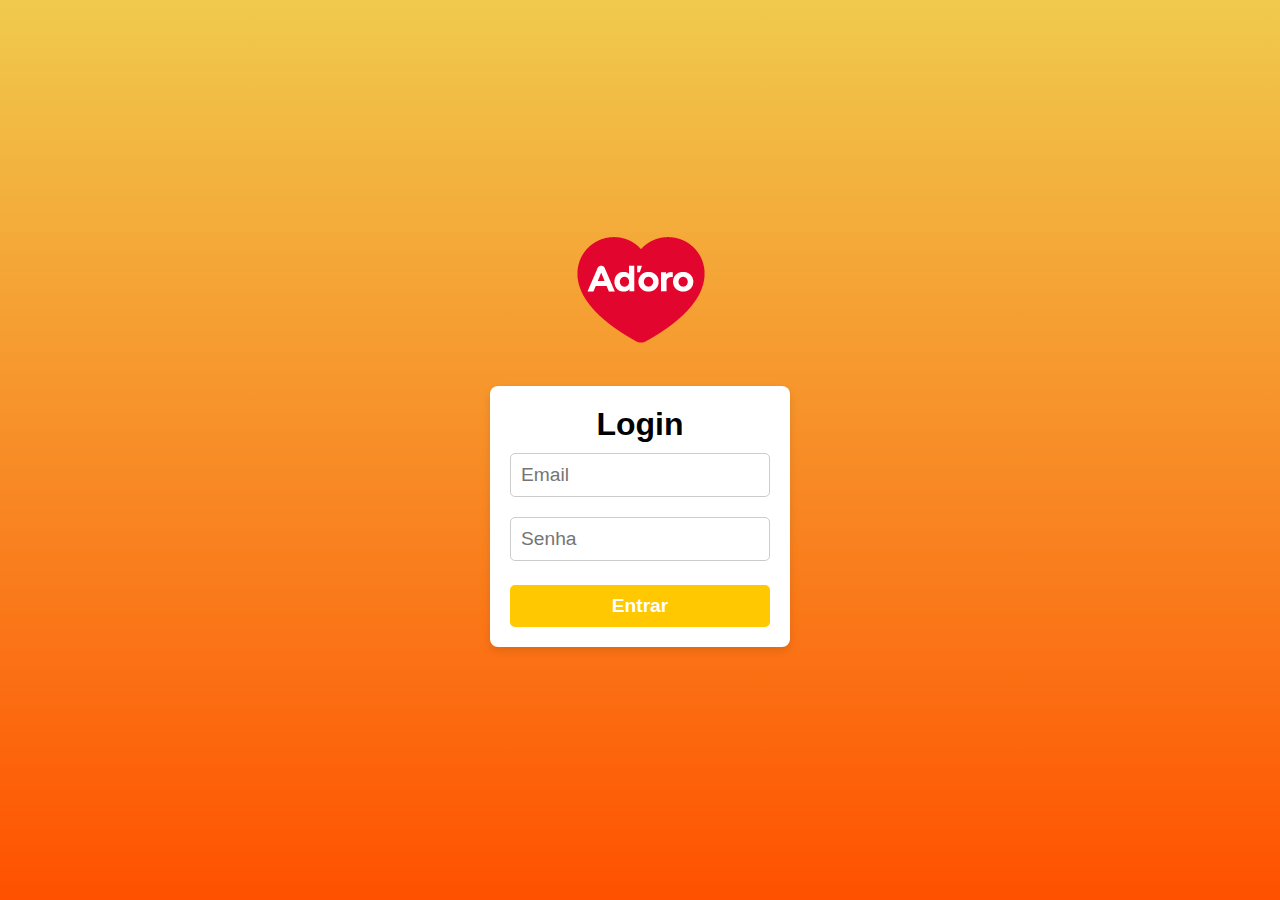
<file: index.html>
<!DOCTYPE html>
<html lang="pt-BR">

<head>
    <meta charset="UTF-8">
    <meta name="viewport" content="width=device-width, initial-scale=1.0">
    <title>Login - Adoro S/A</title>
    <link rel="stylesheet" href="css/log.css">
    <link rel="icon" type="image/png" href="images.png">


    <style>
        body {
            font-family: Arial, sans-serif;
            background-color: #f4f4f4;
            margin: 0;
            display: flex;
            flex-direction: column;
            justify-content: center;
            align-items: center;
            height: 100vh;
            text-align: center;
        }


        .loading-screen {
            position: fixed;
            top: 0;
            left: 0;
            width: 100%;
            height: 100%;
            background-color: rgba(0, 0, 0, 0.8);
            display: flex;
            justify-content: center;
            align-items: center;
            display: none;
        }

        .spinner {
            width: 50px;
            height: 50px;
            border: 5px solid rgba(255, 255, 255, 0.3);
            border-top: 5px solid #ffc800;
            border-radius: 50%;
            animation: spin 1s linear infinite;
        }

        @keyframes spin {
            0% {
                transform: rotate(0deg);
            }

            100% {
                transform: rotate(360deg);
            }
        }


        .login-container {
            background: #fff;
            padding: 20px;
            border-radius: 8px;
            box-shadow: 0 4px 8px rgba(0, 0, 0, 0.1);
            width: 100%;
            max-width: 300px;
            text-align: center;
        }

        .login-container input {
            width: 100%;
            padding: 10px;
            margin: 10px 0;
            border: 1px solid #ccc;
            border-radius: 5px;
        }

        .login-container button {
            width: 100%;
            padding: 10px;
            background: #ffc800;
            color: #fff;
            border: none;
            border-radius: 5px;
            cursor: pointer;
        }

        .login-container button:hover {
            background: #ff0d00;
        }

        .error {
            color: red;
            font-size: 0.9em;
        }
    </style>
</head>

<body>

    <div class="logo-container">
        <img src="images.png" alt="Logo Adoro S/A" class="logo">

    </div>

    <div class="login-container">
        <h1>Login</h1>
        <form id="loginForm">
            <input type="email" id="email" placeholder="Email" required>
            <input type="password" id="password" placeholder="Senha" required>
            <p class="error" id="errorMsg"></p>
            <button type="submit">Entrar</button>
        </form>
    </div>


    <div class="loading-screen" id="loadingScreen">
        <div class="spinner"></div>
    </div>


    <script>
        const users = [

            
            { email: "kaua.silva@adoro.com.br", password: "//" },
            { email: "luis.rocha@adoro.com.br", password: "*1234" },
            

        ];

        document.getElementById("loginForm").addEventListener("submit", function (e) {
            e.preventDefault();

            const email = document.getElementById("email").value;
            const password = document.getElementById("password").value;
            const errorMsg = document.getElementById("errorMsg");
            const loadingScreen = document.getElementById("loadingScreen");

            const user = users.find(u => u.email === email && u.password === password);

            if (user) {
                errorMsg.textContent = "";
                loadingScreen.style.display = "flex";

                setTimeout(() => {
                    window.location.href = "home.html";
                }, 3000);
            } else {
                errorMsg.textContent = "Email ou senha inválidos!";
            }
        });
    </script>

</body>
</html>
</file>
<file: css/log.css>
body {
    font-family: Arial, sans-serif;
    margin: 0;
    padding: 0;
    
    display: flex;
    flex-direction: column;
    justify-content: center;
    align-items: center;
    min-height: 100vh;
    text-align: center;
    box-sizing: border-box;
}

body {
    background: linear-gradient(to bottom,#f0ca4d, #ff5100);
}



.logo-container {
    display: flex;
    flex-direction: column;
    align-items: center;
    gap: 15px;
    margin-bottom: 20px;
}


.logo {
    max-width: 150px;
    height: auto;
}


.login-container {
    background: #fff;
    padding: 50px;
    border-radius: 15px;
    box-shadow: 0 4px 15px rgba(0, 0, 0, 0.2);
    width: 100%;
    max-width: 400px;
    text-align: center;
    box-sizing: border-box;
    margin: 20px auto;
}


h1,
h2 {
    margin: 0;
    font-weight: bold;
    color: #000;
}


a {
    text-decoration: none;
    color: #ff4141;
}

a:hover {
    text-decoration: underline;
}


.login-container input {
    width: 100%;
    padding: 15px;
    margin: 15px 0;
    border: 1px solid #ccc;
    border-radius: 8px;
    font-size: 1.2rem;
    transition: all 0.3s ease;
    box-sizing: border-box;
}


.login-container input:focus {
    border-color: #ff4000;
    box-shadow: 0 0 5px rgba(255, 64, 0, 0.5);
}


.login-container button {
    width: 100%;
    padding: 15px;
    font-size: 1.2rem;
    font-weight: bold;
    color: #fff;
    background-color: #ff4000;
    border: none;
    border-radius: 8px;
    cursor: pointer;
    transition: background-color 0.3s, transform 0.2s;
}


.login-container button:hover {
    background-color: #ffd900;
    transform: scale(1.05);
}


.error {
    color: red;
    font-size: 0.9rem;
}


@media (max-width: 768px) {
    .login-container {
        padding: 40px;
        max-width: 80%;
        margin-top: 10%;
    }


    .login-container input,
    .login-container button {
        padding: 15px;
        font-size: 1.2rem;
    }

    .login-container input {
        margin: 12px 0;
    }
}

body {
    font-family: Arial, sans-serif;
    background-color: #f4f4f4;
    margin: 0;
    display: flex;
    flex-direction: column;
    justify-content: center;
    align-items: center;
    height: 100vh;
    text-align: center;
}


.loading-screen {
    position: fixed;
    top: 0;
    left: 0;
    width: 100%;
    height: 100%;
    background-color: rgba(0, 0, 0, 0.8);
    display: flex;
    justify-content: center;
    align-items: center;
    display: none;
}

.spinner {
    width: 50px;
    height: 50px;
    border: 5px solid rgba(255, 255, 255, 0.3);
    border-top: 5px solid #ffc800;
    border-radius: 50%;
    animation: spin 1s linear infinite;
}

@keyframes spin {
    0% {
        transform: rotate(0deg);
    }

    100% {
        transform: rotate(360deg);
    }
}


.login-container {
    background: #fff;
    padding: 20px;
    border-radius: 8px;
    box-shadow: 0 4px 8px rgba(0, 0, 0, 0.1);
    width: 100%;
    max-width: 300px;
    text-align: center;
}

.login-container input {
    width: 100%;
    padding: 10px;
    margin: 10px 0;
    border: 1px solid #ccc;
    border-radius: 5px;
}

.login-container button {
    width: 100%;
    padding: 10px;
    background: #ffc800;
    color: #fff;
    border: none;
    border-radius: 5px;
    cursor: pointer;
}

.login-container button:hover {
    background: #ff0d00;
}

.error {
    color: red;
    font-size: 0.9em;
}
</file>
